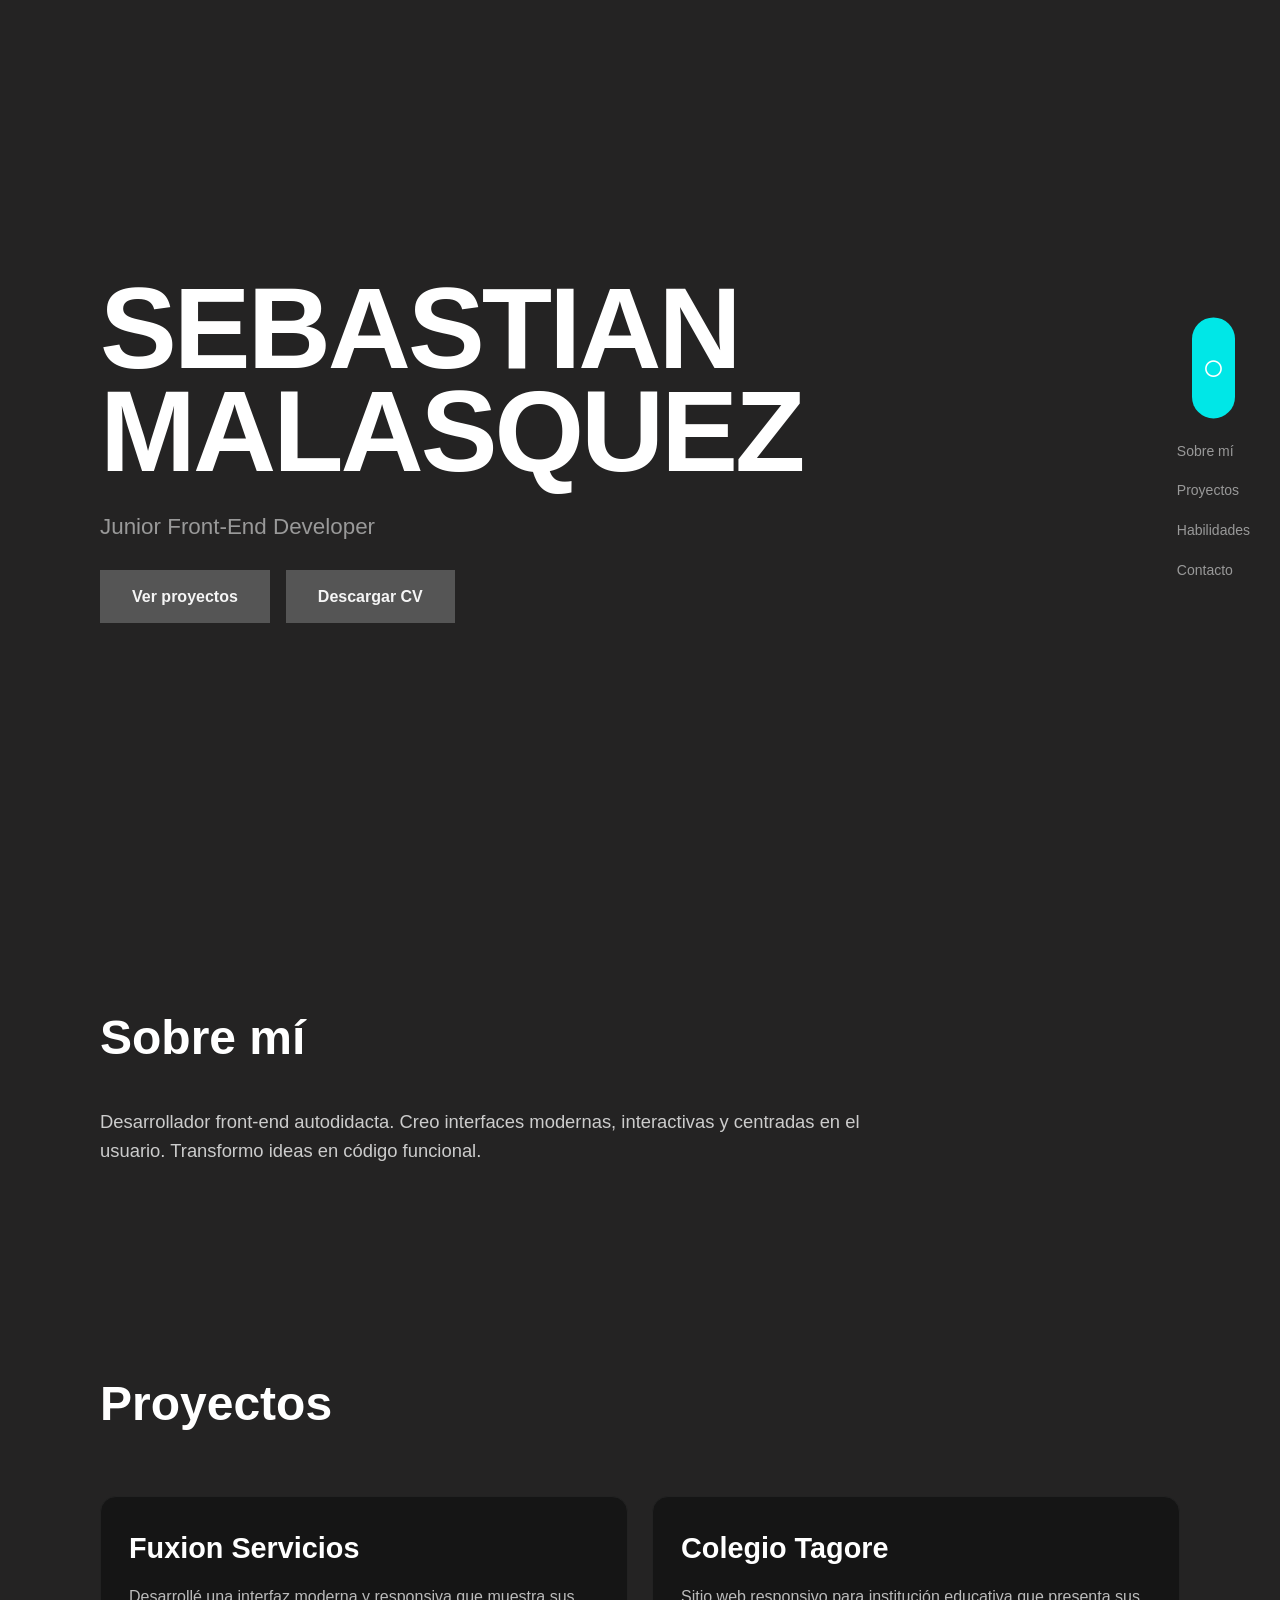
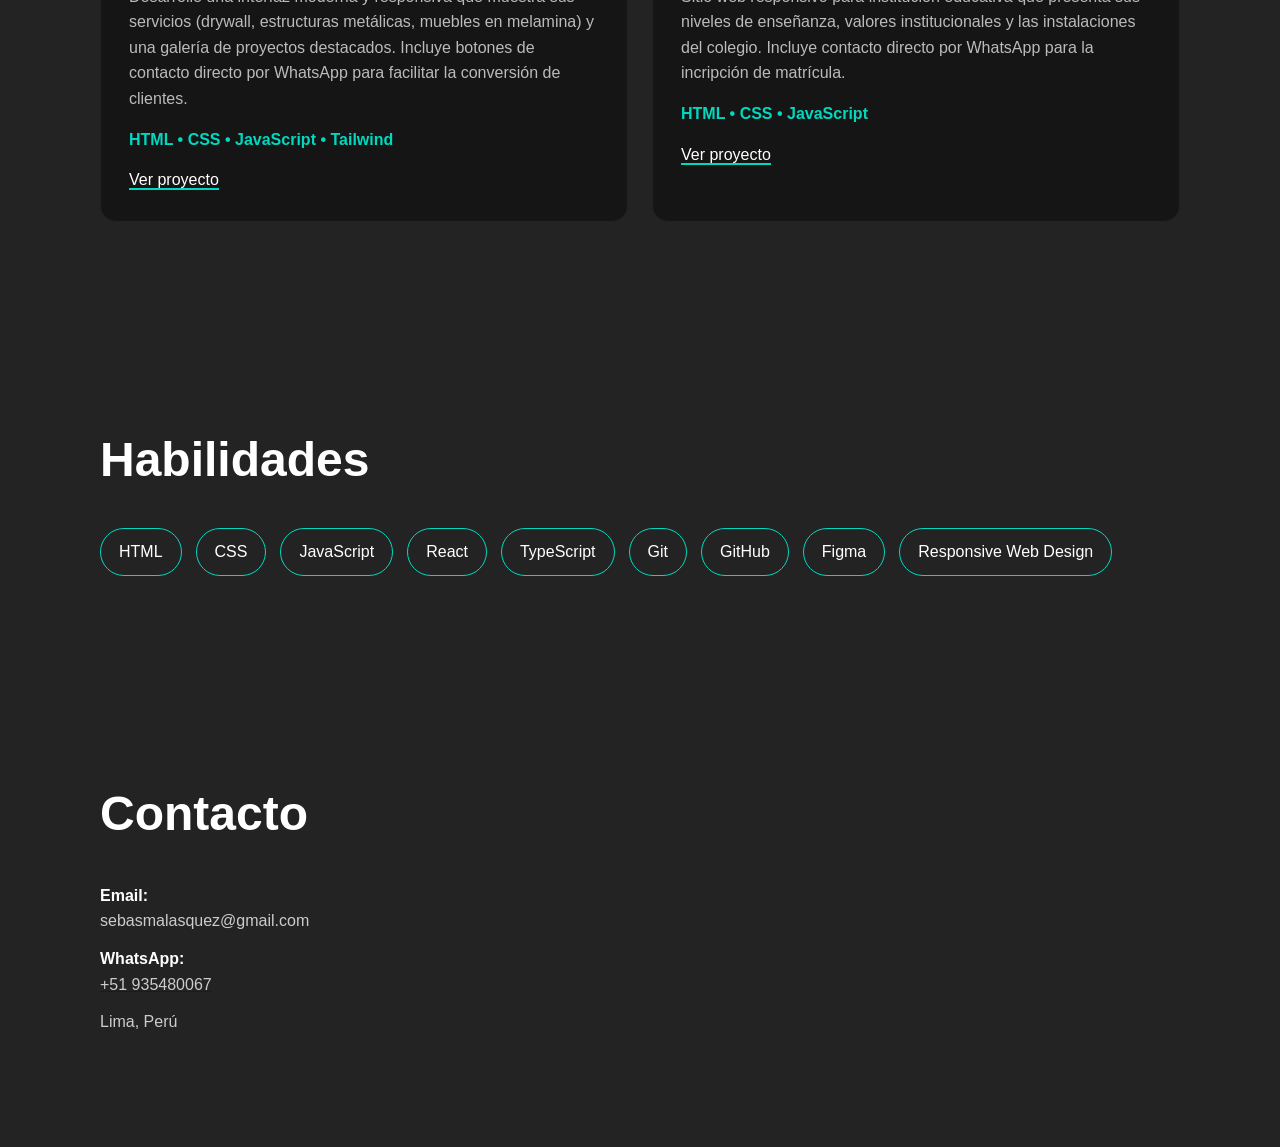
<file: index.html>
<!DOCTYPE html>
<html lang="es">
<head>
  <meta charset="UTF-8">
  <meta name="viewport" content="width=device-width, initial-scale=1.0">
  <title>Sebastian Malasquez | Front-End</title>
  <link rel="stylesheet" href="portafolio.css">
</head>
<body>

<header class="hero">
  <h1>SEBASTIAN<br> MALASQUEZ</h1>
  <p>Junior Front-End Developer</p>
  <div class="hero-btn">
  <a href="#projects" class="btn">Ver proyectos</a>
  <a href="./archivo/CV-Sebastian-Malasquez.pdf" download class="btn">Descargar CV</a></div>
</header>

<nav class="nav">
  <div class="theme-toggle" id="themeToggle">○</div>

  <ul>
    <li><a href="#about">Sobre mí</a></li>
    <li><a href="#projects">Proyectos</a></li>
    <li><a href="#skills">Habilidades</a></li>
    <li><a href="#contact">Contacto</a></li>
  </ul>
</nav>

<section id="about" class="about">
  <h2>Sobre mí</h2>
  <p>
    Desarrollador front-end autodidacta. Creo interfaces modernas, 
    interactivas y centradas en el usuario.
     Transformo ideas en código funcional.
  </p>
</section>

<section id="projects" class="projects">
  <h2>Proyectos</h2>

  <div class="card">
    <h3>Fuxion Servicios</h3>
    <p>Desarrollé una interfaz moderna y responsiva que muestra sus servicios
       (drywall, estructuras metálicas, muebles en melamina) y una galería de proyectos destacados. Incluye 
      botones de contacto directo por WhatsApp para facilitar la conversión de clientes.</p>
    <span>HTML • CSS • JavaScript • Tailwind</span>
    <a class="card-link" rel="noopener noreferrer" href="https://fuxion.netlify.app/" target="_blank">Ver proyecto</a>
  </div>

  <div class="card">
    <h3>Colegio Tagore</h3>
    <p>Sitio web responsivo para institución educativa que presenta sus
       niveles de enseñanza, valores institucionales y las instalaciones del colegio. 
     Incluye contacto directo por WhatsApp
       para la incripción de matrícula.
    </p>
    <span>HTML • CSS • JavaScript</span>
    <a class="card-link" href="https://colegio-tagore.netlify.app/" target="_blank">Ver proyecto</a>
  </div>

  


</section>

<section id="skills" class="skills">
  <h2>Habilidades</h2>
  <div class="skills-list">
    <span>HTML</span>
    <span>CSS</span>
    <span>JavaScript</span>
    <span>React</span>
    <span>TypeScript</span>
    <span>Git</span>
    
        <span>GitHub</span>
<span>Figma</span>
<span>Responsive Web Design</span>

  </div>
</section>

<section id="contact" class="contact">
  <h2>Contacto</h2>
  <strong>Email:</strong><p> sebasmalasquez@gmail.com</p>
 <strong>WhatsApp: </strong> <a target="_blank" href="https://wa.me/51935480067?text=Hola,%20quiero%20trabajar%20contigo...!">
    <p>+51 935480067</p>                    </a>
  
  <p>Lima, Perú</p>
</section>

<script src="portafolio.js"></script>
</body>
</html>
</file>
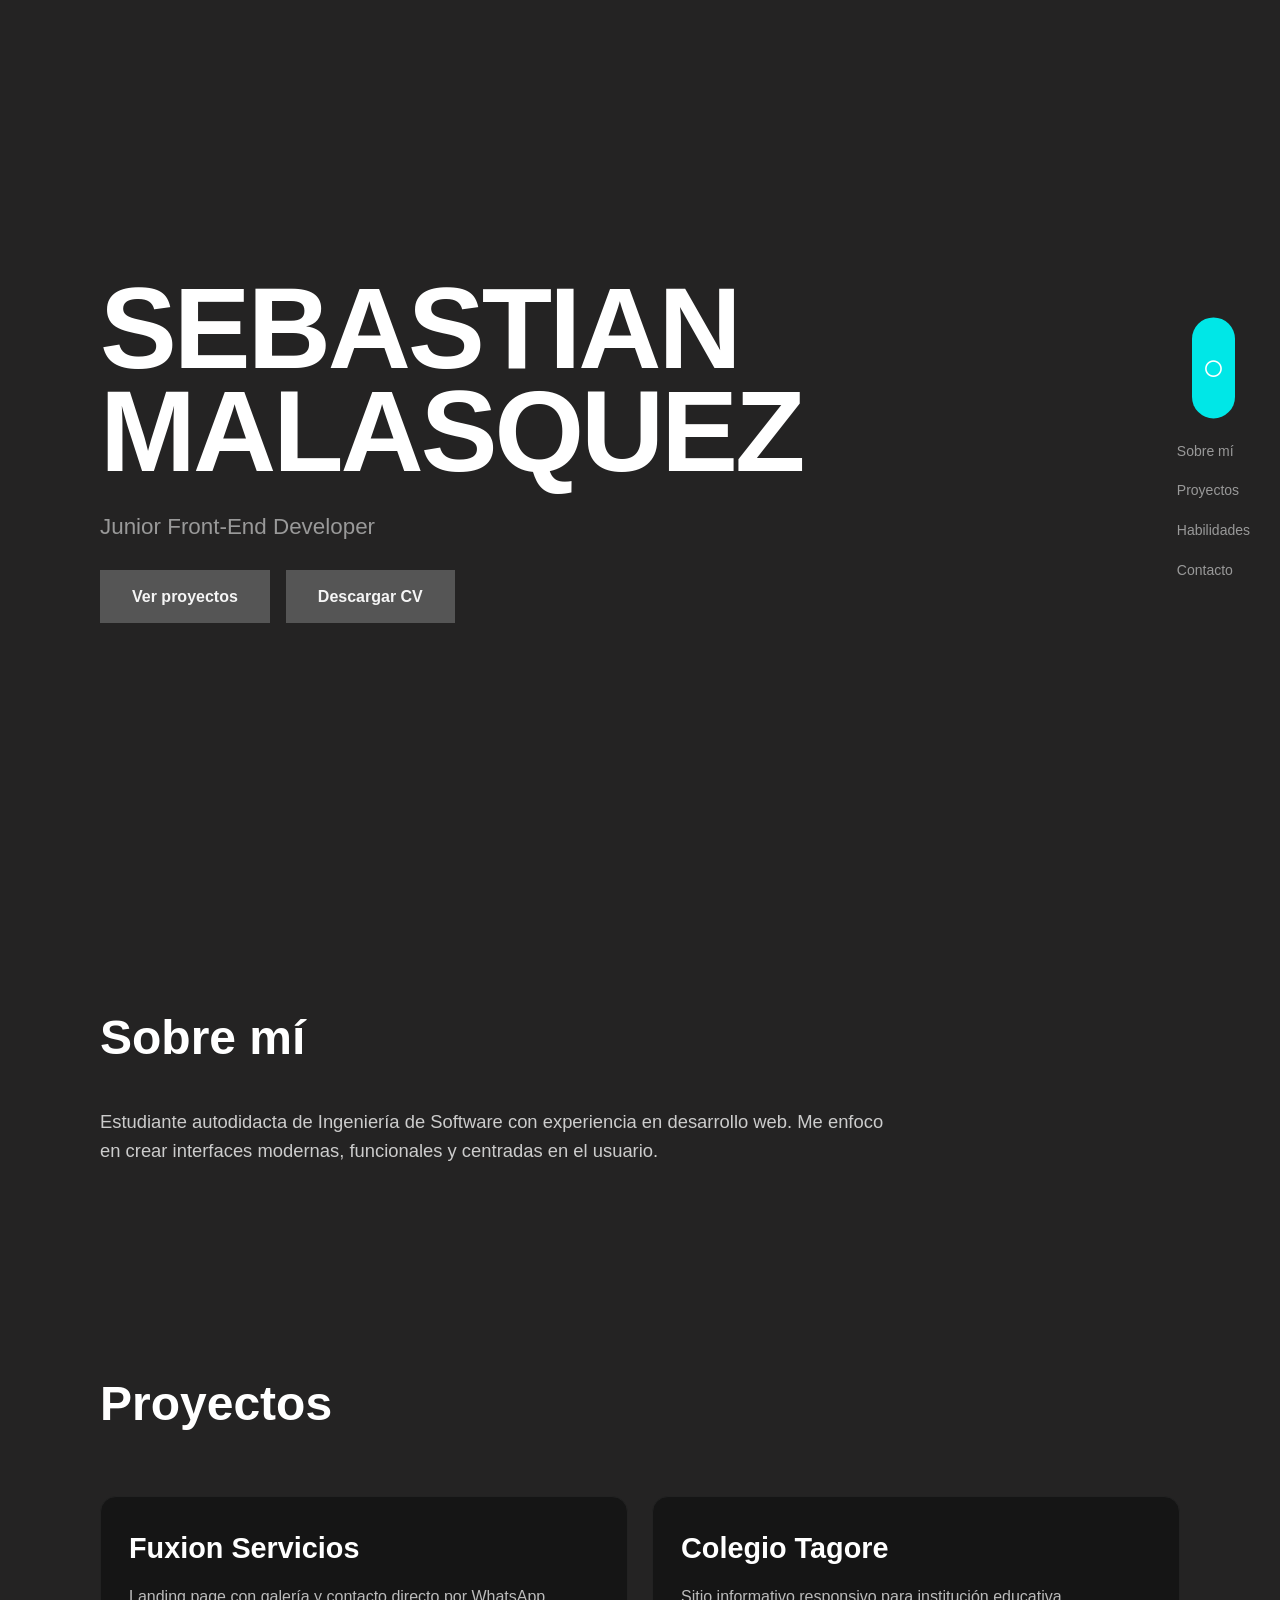
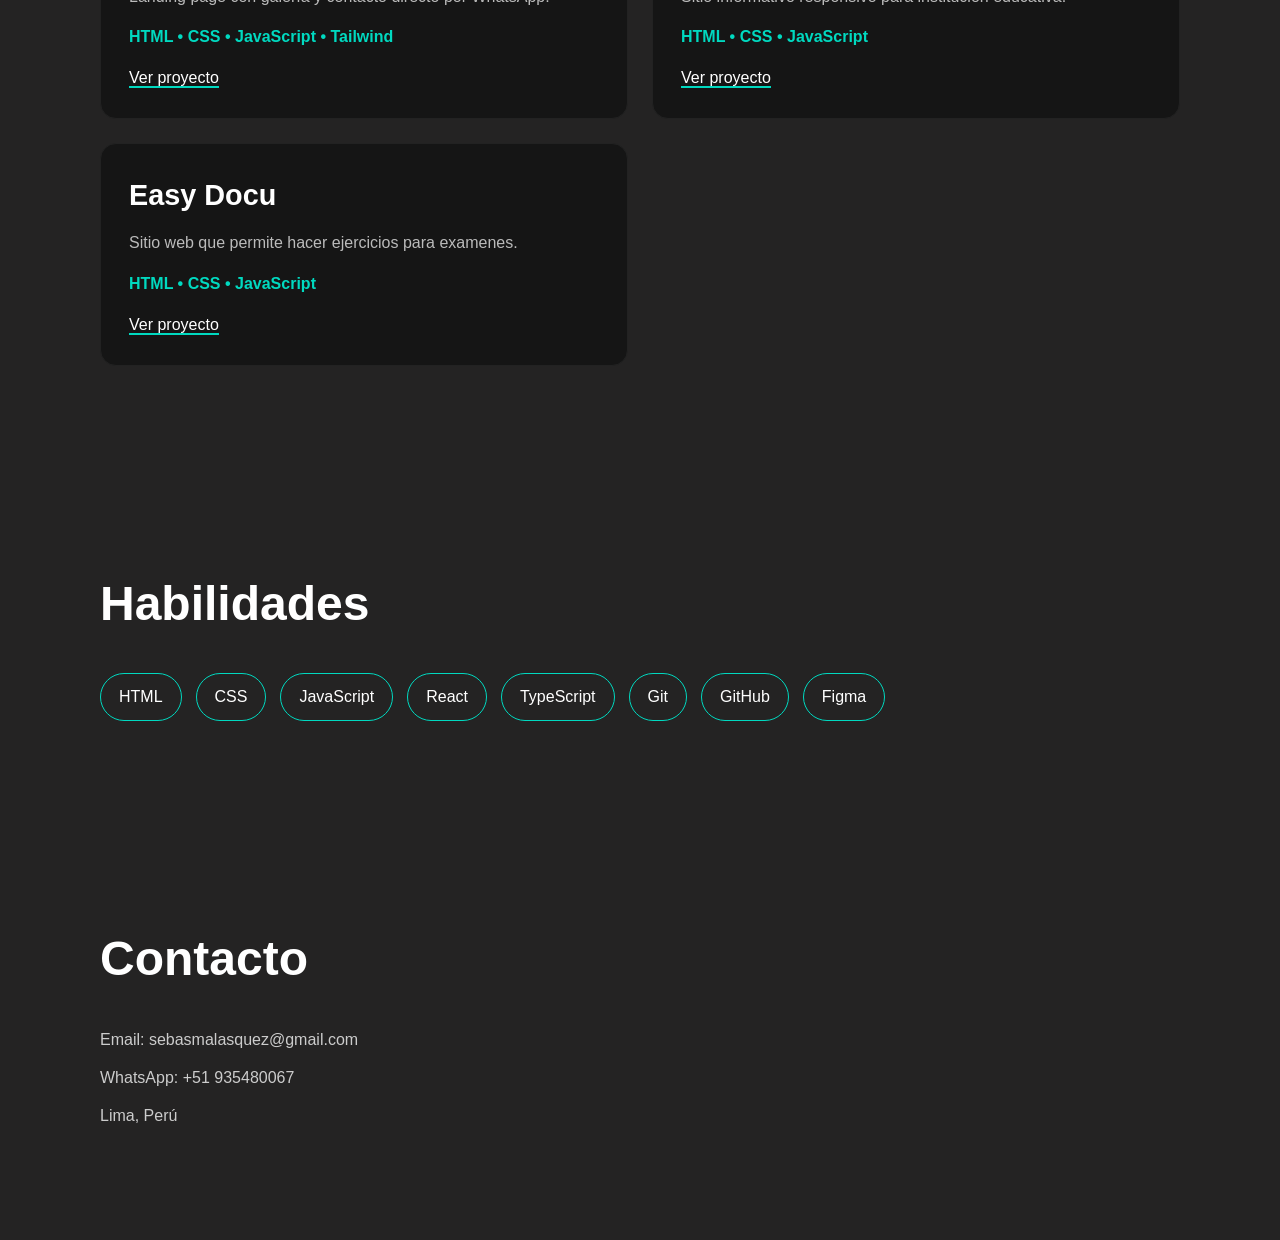
<file: portafolio.html>
<!DOCTYPE html>
<html lang="es">
<head>
  <meta charset="UTF-8">
  <title>Sebastian Malasquez | Front-End</title>
  <link rel="stylesheet" href="portafolio.css">
</head>
<body>

<header class="hero">
  <h1>SEBASTIAN<br> MALASQUEZ</h1>
  <p>Junior Front-End Developer</p>
  <div class="hero-btn">
  <a href="#projects" class="btn">Ver proyectos</a>
  <a href="./archivo/CV-Sebastian-Malasquez.pdf" download class="btn">Descargar CV</a></div>
</header>

<nav class="nav">
  <div class="theme-toggle" id="themeToggle">○</div>

  <ul>
    <li><a href="#about">Sobre mí</a></li>
    <li><a href="#projects">Proyectos</a></li>
    <li><a href="#skills">Habilidades</a></li>
    <li><a href="#contact">Contacto</a></li>
  </ul>
</nav>

<section id="about" class="about">
  <h2>Sobre mí</h2>
  <p>
    Estudiante autodidacta de Ingeniería de Software con experiencia en desarrollo web. 
    Me enfoco en crear interfaces modernas, funcionales y centradas en el usuario.
  </p>
</section>

<section id="projects" class="projects">
  <h2>Proyectos</h2>

  <div class="card">
    <h3>Fuxion Servicios</h3>
    <p>Landing page con galería y contacto directo por WhatsApp.</p>
    <span>HTML • CSS • JavaScript • Tailwind</span>
    <a class="card-link" rel="noopener noreferrer" href="https://fuxion.netlify.app/" target="_blank">Ver proyecto</a>
  </div>

  <div class="card">
    <h3>Colegio Tagore</h3>
    <p>Sitio informativo responsivo para institución educativa.</p>
    <span>HTML • CSS • JavaScript</span>
    <a class="card-link" href="https://colegio-tagore.netlify.app/" target="_blank">Ver proyecto</a>
  </div>

   <div class="card">
    <h3>Easy Docu</h3>
    <p>Sitio web que permite hacer ejercicios para examenes.</p>
    <span>HTML • CSS • JavaScript</span>
    <a class="card-link" href="https://colegio-tagore.netlify.app/" target="_blank">Ver proyecto</a>
  </div>


</section>

<section id="skills" class="skills">
  <h2>Habilidades</h2>
  <div class="skills-list">
    <span>HTML</span>
    <span>CSS</span>
    <span>JavaScript</span>
    <span>React</span>
    <span>TypeScript</span>
    <span>Git</span>
    
        <span>GitHub</span>
<span>Figma</span>
  </div>
</section>

<section id="contact" class="contact">
  <h2>Contacto</h2>
  <p>Email: sebasmalasquez@gmail.com</p>
  <p>WhatsApp: +51 935480067</p>
  <p>Lima, Perú</p>
</section>

<script src="portafolio.js"></script>
</body>
</html>
</file>
<file: portafolio.css>
* {
  margin: 0;
  padding: 0;
  box-sizing: border-box;
  font-family: Arial, sans-serif;
}

:root {
  --bg: #242323;
  --white: #ffffff;
  --gray: #999;
  --turquoise: #00d9c0;
}
/* NAV LATERAL */
.nav {
  position: fixed;
  right: 30px;
  top: 50%;
  transform: translateY(-50%);
  z-index: 1000;
  display: flex;
  flex-direction: column;
  align-items: center;
  gap: 20px;
}

.nav ul {
  list-style: none;
  display: flex;
  flex-direction: column;
  gap: 14px;
}

.nav a {
  text-decoration: none;
  color: var(--gray);
  font-size: 14px;
  transition: 0.3s;
}

.nav a:hover {
  color: var(--turquoise);
}

/* BOTÓN TEMA */
.theme-toggle {
  cursor: pointer;
  font-size: 38px;
  background: #00e7e7;
  padding: 20px 10px;
  border-radius: 100px;
  transition: 0.3s;
}

.theme-toggle:hover {
  background: white;
  color: black;
}

/* MODO CLARO */
body.light {
  --bg: #ffffff;
  --white: #000000;
  --gray: #555;
}

body.light .card {
  background: #f5f5f5;
  border-color: #ddd;
}

body.light .card:hover {
  background: #ffffff;
}

body.light .secondary {
  background: black;
  color: white;
}

/* NAV EN MÓVIL */

body {
  background: var(--bg);
  color: var(--white);
  line-height: 1.6;
}

/* MÁRGENES MÁS CENTRADOS */
section,
.hero {
  width: 100%;
  max-width: 1200px;
  margin: auto;
  padding: 100px 60px;
}

@media (max-width: 768px) {
  section,
  .hero {
    padding: 60px 25px;
  }
}

/* HERO */
.hero {
  min-height: 100vh;
  display: flex;
  flex-direction: column;
  justify-content: center;
}

.hero h1 {
  font-size: clamp(4rem, 9vw, 8rem);
  line-height: 0.9;
  letter-spacing: -3px;
}

.hero p {
  font-size: 1.4rem;
  color: var(--gray);
  margin: 25px 0;
}

.hero-btn {
  display: flex;
  gap: 16px;
}

/* BOTONES */
.btn {
  background-color: #555;
  padding: 14px 32px;
  text-decoration: none;
  font-weight: bold;
  color: whitesmoke;
  transition: 0.3s ease;
}
.btn:hover {
  background-color: turquoise;
  color: black
}

.primary {
  background: var(--turquoise);
  color: black;
}

.primary:hover {
  transform: translateY(-3px);
  box-shadow: 0 8px 25px rgba(0,217,192,0.25);
}

.secondary {
  background: white;
  color: black;
}

.secondary:hover {
  transform: translateY(-3px);
}

/* TITULOS */
h2 {
  font-size: 3rem;
  margin-bottom: 30px;
}

/* ABOUT */
.about p {
  max-width: 800px;
  font-size: 1.15rem;
  color: #ccc;
}

/* PROYECTOS EN 2 COLUMNAS */
.projects {
  display: grid;
  grid-template-columns: repeat(2, 1fr);
  gap: 24px;
}

.projects h2 {
  grid-column: 1 / -1;
}

@media (max-width: 900px) {
  .projects {
    grid-template-columns: 1fr;
  }
}

/* CARDS MODERNAS */
.card {
  border: 1px solid #222;
  padding: 28px;
  border-radius: 16px;
  background: #151515;
  transition: all 0.35s ease;
  position: relative;
  overflow: hidden;
}

.card::before {
  content: "";
  position: absolute;
  background: linear-gradient(135deg, transparent, rgba(0,217,192,0.08));
  opacity: 0;
  transition: 0.35s;   
   z-index: 0;

}

.card:hover {
  transform: translateY(-8px);
  border-color: var(--turquoise);
  background: #1a1a1a;

}

.card:hover::before {
  opacity: 1;
}

.card h3 {
  font-size: 1.8rem;
  margin-bottom: 12px;
}

.card p {
  color: #bbb;
}

.card span {
  display: block;
  margin: 15px 0;
  color: var(--turquoise);
  font-weight: 600;
}

.card a {
  color: white;
  text-decoration: none;
  border-bottom: 2px solid var(--turquoise);
    z-index: 10;

}
.card-link {
  z-index: 10;
}

/* SKILLS */
.skills-list {
  display: flex;
  flex-wrap: wrap;
  gap: 14px;
}

.skills-list span {
  border: 1px solid var(--turquoise);
  padding: 10px 18px;
  border-radius: 50px;
  transition: 0.3s;
}

.skills-list span:hover {
  background: var(--turquoise);
  color: black;
}

/* CONTACT */
.contact p {
  margin-bottom: 12px;
  color: #ccc;
}

@media (max-width: 768px) {
  .nav {
    display: none;
    top: 0;
    right: 0;
    left: 0;
    transform: none;
    flex-direction: row;
    justify-content: space-between;
    padding: 15px 25px;
    background: var(--bg);
  }

  .nav ul {
    flex-direction: row;
    gap: 12px;
  }
}
/* =========================
   FIX RESPONSIVE MÓVIL
========================= */
@media (max-width: 768px) {

  /* NAV */
  .nav {
    height: 60px;
    align-items: center;
  }

  body {
    padding-top: 70px; /* evita que el nav tape contenido */
  }

  .nav a {
    font-size: 12px;
  }

  .theme-toggle {
    font-size: 20px;
    padding: 8px 10px;
  }

  /* HERO */
  .hero {
    min-height: auto;
  }

  .hero h1 {
    font-size: clamp(2.5rem, 10vw, 3.5rem);
    letter-spacing: -1px;
  }

  .hero p {
    font-size: 1rem;
  }

  .hero-btn {
    flex-direction: column;
    width: 100%;
  }

  .btn {
    width: 100%;
    text-align: center;
  }

  /* SECCIONES */
  section,
  .hero {
    padding: 60px 20px;
  }

  /* TITULOS */
  h2 {
    font-size: 2rem;
  }

  /* CARDS */
  .card {
    padding: 20px;
  }

  .card h3 {
    font-size: 1.4rem;
  }

  /* SKILLS */
  .skills-list {
    gap: 10px;
  }

  .skills-list span {
    padding: 8px 14px;
    font-size: 0.9rem;
  }
}
</file>
